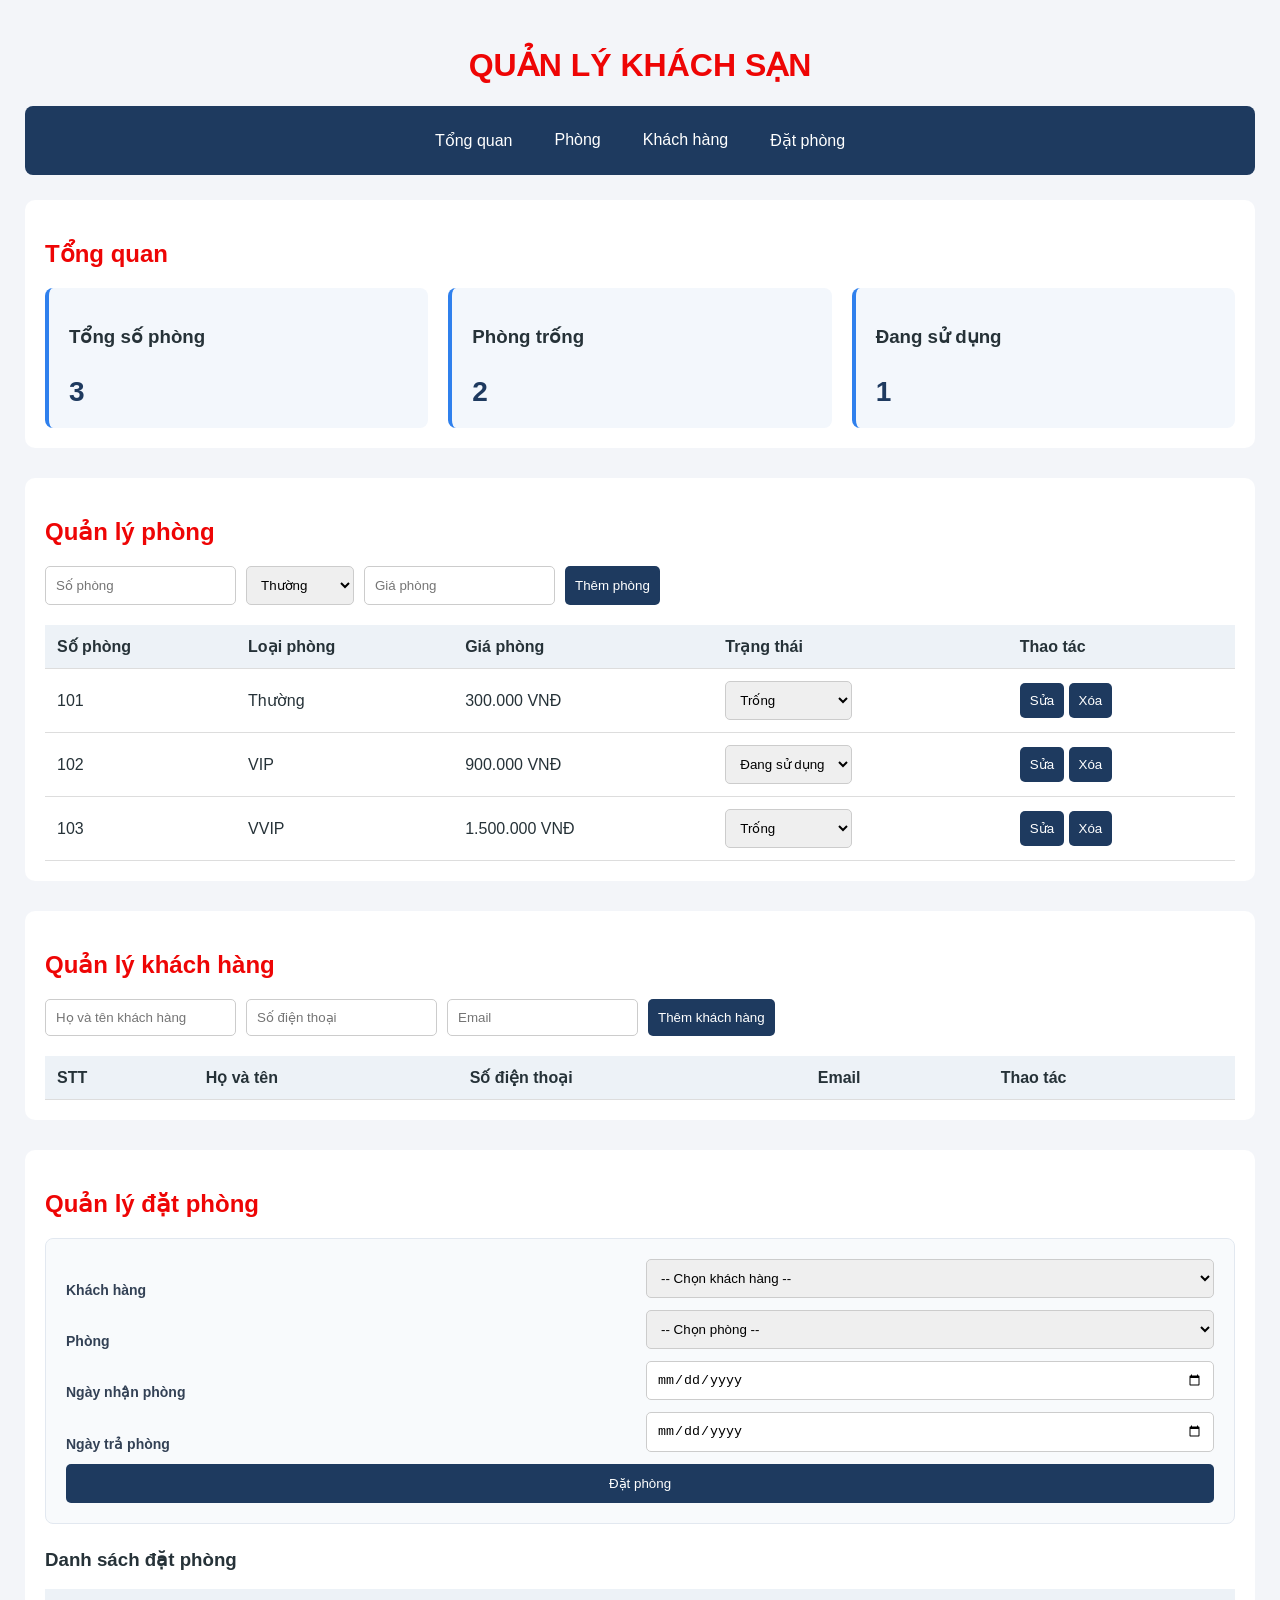
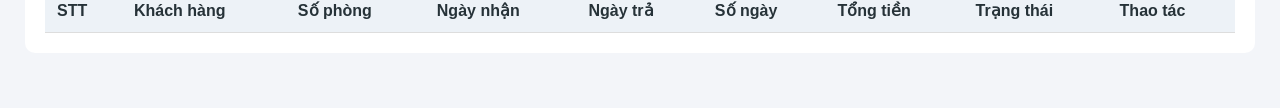
<file: index.html>
<!DOCTYPE html>
<html lang="vi">
<head>
    <meta charset="UTF-8">
    <meta name="viewport" content="width=device-width, initial-scale=1.0">
    <title>Quản lý khách sạn</title>
    <link rel="stylesheet" href="style.css">
    <script src="script.js" defer></script>
</head>
<body>
    <h1>QUẢN LÝ KHÁCH SẠN</h1>

    <nav>
        <a href="#dashboard">Tổng quan</a>
        <a href="#rooms">Phòng</a>
        <a href="#customers">Khách hàng</a>
        <a href="#bookings">Đặt phòng</a>
    </nav>

    <section id="dashboard">
        <h2>Tổng quan</h2>
        <div class="stats">
            <div class="card">
                <h3>Tổng số phòng</h3>
                <p id="total">0</p>
            </div>
            <div class="card">
                <h3>Phòng trống</h3>
                <p id="empty">0</p>
            </div>
            <div class="card">
                <h3>Đang sử dụng</h3>
                <p id="used">0</p>
            </div>
        </div>
    </section>

    <section id="rooms">
        <h2>Quản lý phòng</h2>

        <form id="roomForm">
            <input id="number" placeholder="Số phòng" required>
            <select id="type">
                <option>Thường</option>
                <option>VIP</option>
                <option>VVIP</option>
                <option>supper VIP</option>
            </select>
            <input id="price" type="number" placeholder="Giá phòng" min="1" required>
            <button type="submit">Thêm phòng</button>
        </form>

        <table>
            <thead>
                <tr>
                    <th>Số phòng</th>
                    <th>Loại phòng</th>
                    <th>Giá phòng</th>
                    <th>Trạng thái</th>
                    <th>Thao tác</th>
                </tr>
            </thead>
            <tbody id="roomList"></tbody>
        </table>
    </section>

    
    <section id="customers">
        <h2>Quản lý khách hàng</h2>

        <form id="customerForm">
            <input
                type="text"
                id="customerName"
                placeholder="Họ và tên khách hàng"
                required
            >

            <input
                type="tel"
                id="customerPhone"
                placeholder="Số điện thoại"
                required
            >

            <input
                type="email"
                id="customerEmail"
                placeholder="Email"
                required
            >

            <button type="submit" id="customerSubmit">
                Thêm khách hàng
            </button>
        </form>

        <table>
            <thead>
                <tr>
                    <th>STT</th>
                    <th>Họ và tên</th>
                    <th>Số điện thoại</th>
                    <th>Email</th>
                    <th>Thao tác</th>
                </tr>
            </thead>

            <tbody id="customerList"></tbody>
        </table>
    </section>



    <section id="bookings">
        <h2>Quản lý đặt phòng</h2>

        <form id="bookingForm">
            <label for="bookingCustomer">Khách hàng</label>
            <select id="bookingCustomer" required>
                <option value="">-- Chọn khách hàng --</option>
            </select>

            <label for="bookingRoom">Phòng</label>
            <select id="bookingRoom" required>
                <option value="">-- Chọn phòng --</option>
            </select>

            <label for="checkIn">Ngày nhận phòng</label>
            <input type="date" id="checkIn" required>

            <label for="checkOut">Ngày trả phòng</label>
            <input type="date" id="checkOut" required>

            <button type="submit" id="bookingSubmit">Đặt phòng</button>
        </form>

        <h3>Danh sách đặt phòng</h3>

        <table>
            <thead>
                <tr>
                    <th>STT</th>
                    <th>Khách hàng</th>
                    <th>Số phòng</th>
                    <th>Ngày nhận</th>
                    <th>Ngày trả</th>
                    <th>Số ngày</th>
                    <th>Tổng tiền</th>
                    <th>Trạng thái</th>
                    <th>Thao tác</th>
                </tr>
            </thead>
            <tbody id="bookingList"></tbody>
        </table>
    </section>

</body>
</html>
</file>
<file: style.css>
* {
    box-sizing: border-box;
}

body {
    margin: 0;
    padding: 25px;
    font-family: Arial, sans-serif;
    background: #f3f5f9;
    color: #263238;
}

h1, h2 {
    color: #ee0505;
}

h1 {
    text-align: center;
}

nav {
    display: flex;
    justify-content: center;
    gap: 10px;
    padding: 15px;
    margin-bottom: 25px;
    background: #1e3a5f;
    border-radius: 8px;
}

nav a {
    padding: 10px 16px;
    color: white;
    text-decoration: none;
    border-radius: 5px;
}

nav a:hover {
    background: #35577e;
}

section {
    margin-bottom: 30px;
    padding: 20px;
    background: white;
    border-radius: 10px;
}

.stats {
    display: grid;
    grid-template-columns: repeat(3, 1fr);
    gap: 20px;
}

.card {
    padding: 20px;
    background: #f3f7fc;
    border-left: 4px solid #2f80ed;
    border-radius: 8px;
}

.card p {
    margin-bottom: 0;
    font-size: 28px;
    font-weight: bold;
    color: #1e3a5f;
}

form {
    display: flex;
    flex-wrap: wrap;
    gap: 10px;
    margin-bottom: 20px;
}

input, select, button {
    padding: 10px;
    border: 1px solid #ccc;
    border-radius: 5px;
}

button {
    border: none;
    background: #1e3a5f;
    color: white;
    cursor: pointer;
}

button:hover {
    background: #35577e;
}

table {
    width: 100%;
    border-collapse: collapse;
}

th, td {
    padding: 12px;
    border-bottom: 1px solid #ddd;
    text-align: left;
}

th {
    background: #edf2f7;
}

@media (max-width: 700px) {
    body {
        padding: 12px;
    }

    nav {
        flex-wrap: wrap;
    }

    .stats {
        grid-template-columns: 1fr;
    }

    table {
        font-size: 13px;
    }
}

/* ===== FORM QUAN LY DAT PHONG ===== */
#bookingForm {
    display: grid;
    grid-template-columns: repeat(2, minmax(0, 1fr));
    gap: 12px;
    margin-bottom: 25px;
    padding: 20px;
    background-color: #f8fafc;
    border: 1px solid #e2e8f0;
    border-radius: 8px;
}

#bookingForm label {
    align-self: end;
    color: #334155;
    font-size: 14px;
    font-weight: bold;
}

#bookingForm input,
#bookingForm select {
    width: 100%;
    min-width: 0;
}

#bookingForm button {
    grid-column: 1 / -1;
    padding: 12px;
}

#bookings {
    overflow-x: auto;
}

@media (max-width: 768px) {
    #bookingForm {
        grid-template-columns: 1fr;
    }

    #bookingForm button {
        grid-column: auto;
    }
}
</file>
